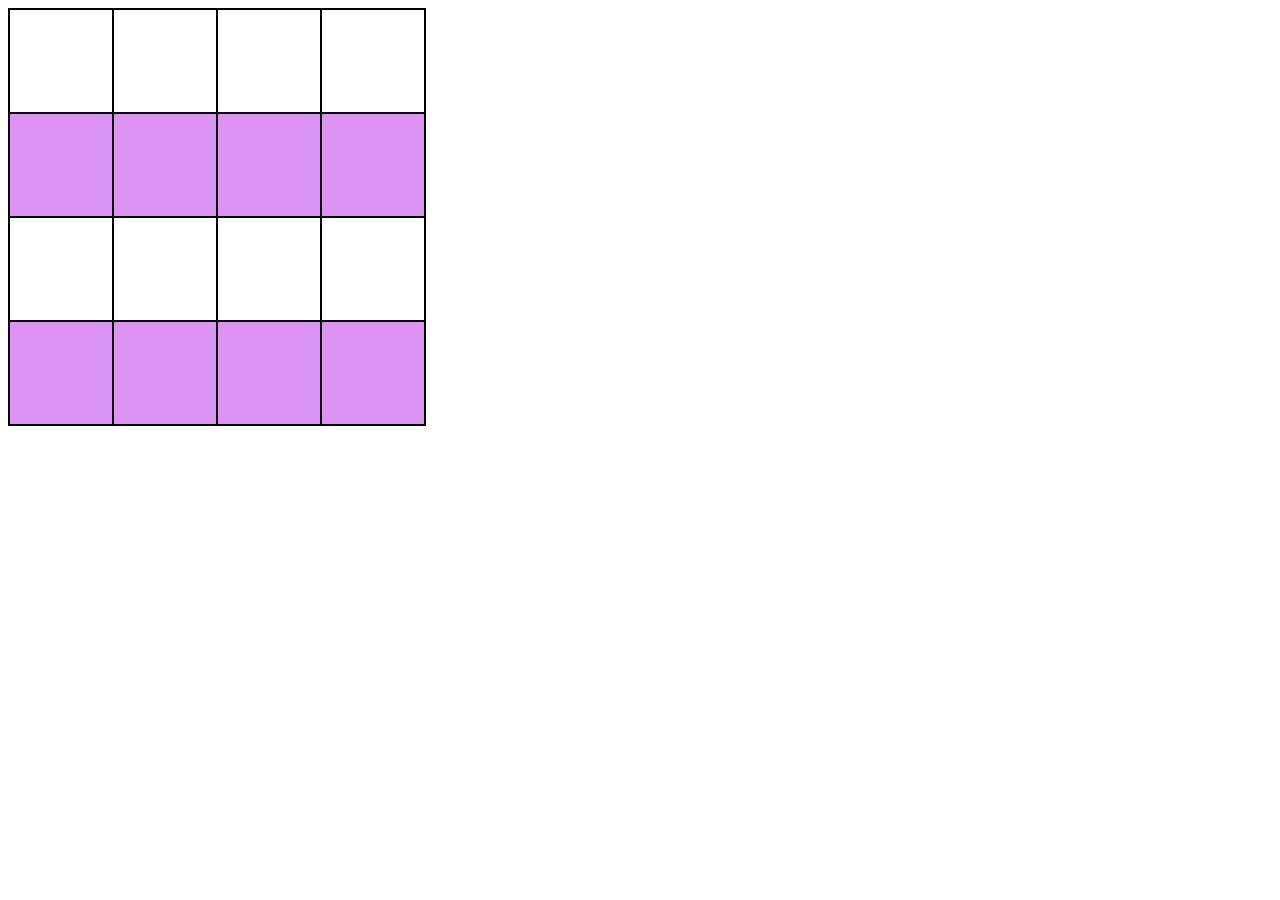
<file: 01_table/index.html>
<!DOCTYPE html>
<html lang="en">
<head>
    <meta charset="UTF-8">
    <meta name="viewport" content="width=device-width, initial-scale=1.0">
    <meta http-equiv="X-UA-Compatible" content="ie=edge">
    <title>Document</title>
    <link rel="stylesheet" href="main.css">
</head>
<body>
    <table>
        <tbody class="table">
            <tr class="one">
                <td colspan="2"></td>
                <td colspan="2"></td>
                <td colspan="1"></td>
                <td colspan="2"></td>
            </tr>
            <tr class="two">
                <td colspan="2"></td>
                <td colspan="2"></td>
                <td colspan="1"></td>
                <td colspan="2"></td>
            </tr>
            <tr class="three">
                <td colspan="2"></td>
                <td colspan="2"></td>
                <td colspan="1"></td>
                <td colspan="2"></td>
            </tr>
            <tr class="fore">
                <td colspan="2"></td>
                <td colspan="2"></td>
                <td colspan="1"></td>
                <td colspan="2"></td>
            </tr>
        </tbody>
    </table>    
</body>
</html>
</file>
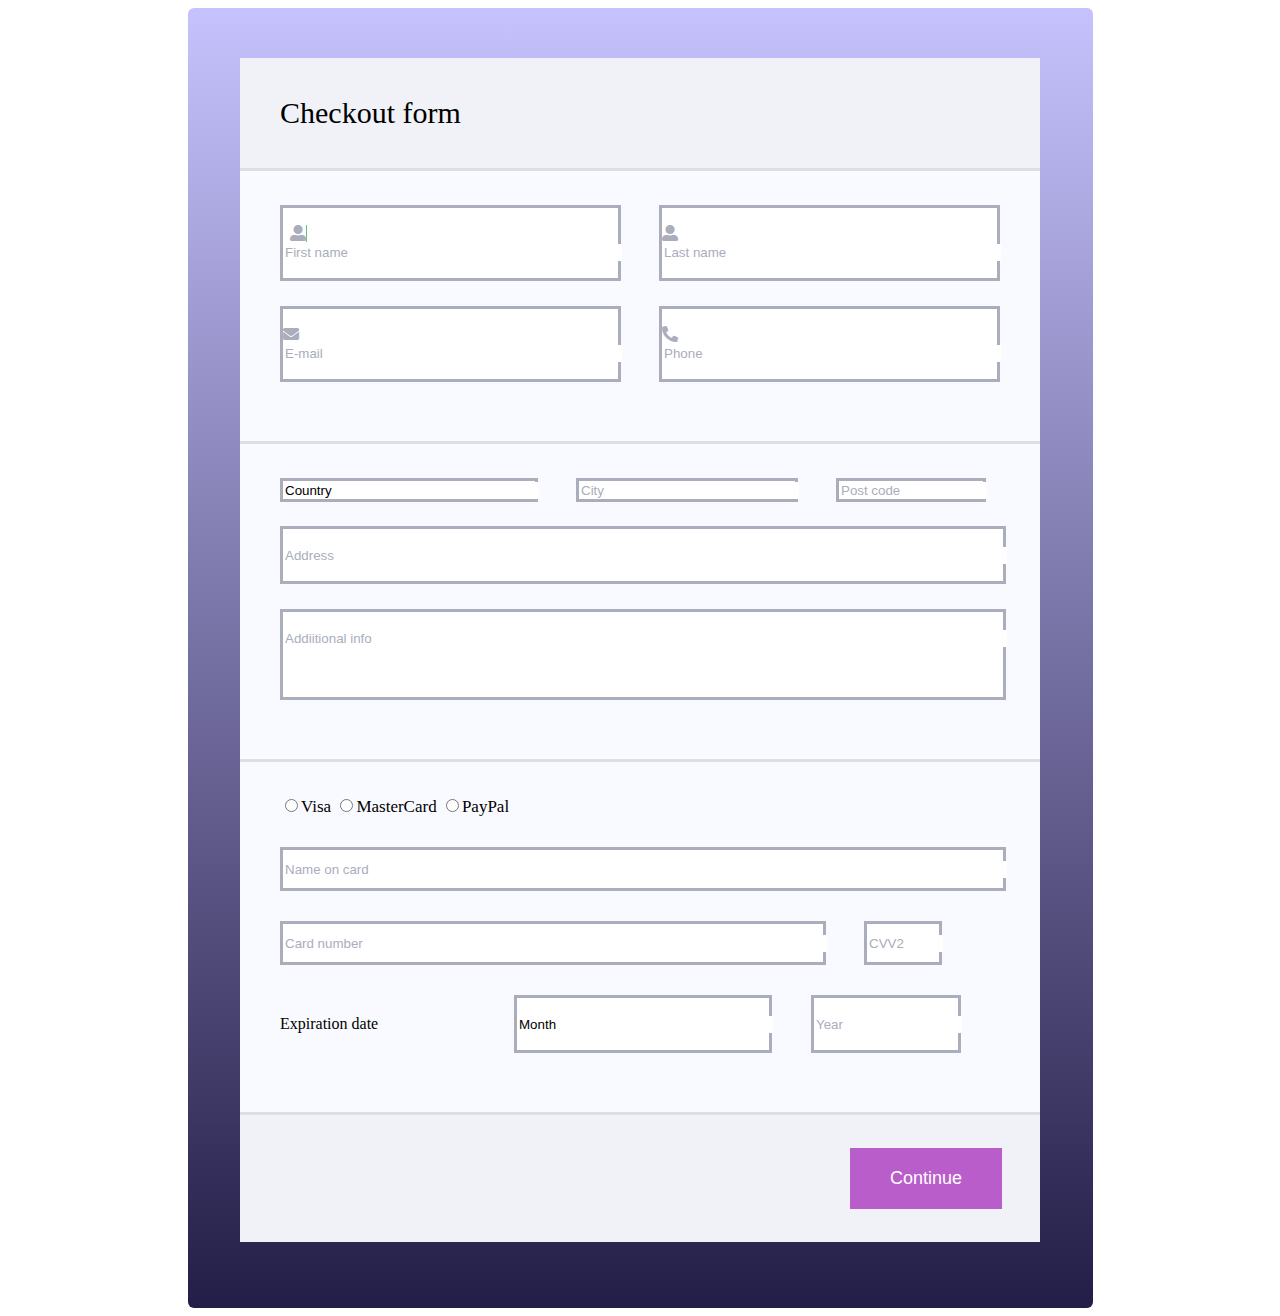
<file: 02_form/index.html>
<!DOCTYPE html>
<html lang="en">
<head>
    <meta charset="UTF-8">
    <meta name="viewport" content="width=device-width, initial-scale=1.0">
    <meta http-equiv="X-UA-Compatible" content="ie=edge">
    <title>Document</title>
    <link rel="stylesheet" href="https://cdnjs.cloudflare.com/ajax/libs/font-awesome/5.11.2/css/all.min.css">
    <link rel="stylesheet" href="/main.css">
</head>
<body>
    <div class="form-gradient">
        <form class="form">
                <div class="form-title">
                    Checkout form
                </div>
                <div class="form-block form-first-block">
                    <div class="text-feild">
                        <span class="icon"><i class="fas fa-user-alt"></i></span>
                        <input type="text" placeholder="First name">
                    </div>
                    <div class="text-feild">
                        <span><i class="fas fa-user-alt"></i></span>
                        <input type="text" placeholder="Last name">
                    </div>
                    <div class="text-feild">
                        <span><i class="fas fa-envelope"></i></span>
                        <input type="text" placeholder="E-mail">
                    </div>
                    <div class="text-feild">
                        <span><i class="fas fa-phone-alt"></i></span>
                        <input type="text" placeholder="Phone">
                    </div>
                </div>
                <div class="form-block form-two-block">
                    <div class="two-block-top">
                        <div class="text-feild-two webkit-outer-spin-button black-placeholder">
                            <input type="text" placeholder="Country">
                        </div>
                        <div class="text-feild-two">
                            <input type="text" placeholder="City">
                        </div>
                        <div class="text-feild-two">
                            <input type="text" placeholder="Post code">
                        </div>
                    </div>
                    <div class="two-block-bottom">
                        <div class="text-feild two-block">
                            <input type="text" placeholder="Address">
                        </div>
                        <div class="text-feild two-block">
                            <input type="text" placeholder="Addiitional info">
                        </div>
                    </div>
                </div>
                <div class="form-block form-three-block">
                    <div class="three-block-bottom">
                        <div class="three-block-top">
                            <input type="radio" id="radioButton">Visa
                            <input type="radio" id="radioButton">MasterCard
                            <input type="radio" id="radioButton">PayPal
                        </div>
                        <div class="three-block-middle">
                            <input type="text" placeholder="Name on card">
                        </div>
                        <div class="block-middle text-middle-block">
                            <div class="text-middle-block-one">
                                <input type="text" placeholder="Card number">
                            </div>
                            <div class="text-middle-block-two">
                                <input type="text" placeholder="CVV2">
                            </div>
                        </div>
                        <div class="three-block-bottom">
                            <div class="three-block-text">Expiration date</div>
                            <div class="text-feild block-bottom black-placeholder">
                                <input type="text" placeholder="Month">
                            </div>
                            <div class="text-feild block-bottom">
                                <input type="text" placeholder="Year">
                            </div>
                    </div>
                    </div>
                </div>
                <div class="footer">
                    <div>
                        <button>Continue</button>
                </div>
        </form>
    </div>
</body>
</html>
</file>
<file: 01_table/main.css>
table, td, tr {
  border: 1 px solid black;
  border-collapse: collapse;
}

td {
  width: 100px;
  height: 100px;
  border: 2px solid black;
}

tr {
  border: 2px solid black;
  cursor: pointer;
}

tr:nth-child(2n) {
  background: #db94f1;
}

.two:hover {
  background: #d3e019;
}

.fore:hover {
  background: green;
}
/*# sourceMappingURL=main.css.map */
</file>
<file: main.css>
.form-gradient {
  max-width: 905px;
  width: 100%;
  margin-left: auto;
  margin-right: auto;
  padding: 50px 0;
  background: #b95dca;
  background: -webkit-gradient(linear, left top, left bottom, from(#c6c2fd), to(#231e47));
  background: linear-gradient(#c6c2fd, #231e47);
  border-radius: 6px;
  height: 1200px;
}

.form {
  max-width: 800px;
  margin-left: auto;
  margin-right: auto;
}

.form-title {
  font-size: 30px;
  padding: 38px 40px;
  background: #f1f2f7;
  border-bottom: 3px solid #dedde3;
}

.form-block {
  padding: 34px 40px;
  background: #f9faff;
  border-bottom: 3px solid #dedde3;
}

.form-first-block .text-feild {
  max-width: 335px;
  display: inline-block;
}

.text-feild {
  max-width: 100%;
  width: 100%;
  display: inline-block;
  color: #aaadbc;
  background-color: white;
  border: 3px solid #aaadbc;
  margin-bottom: 25px;
  padding: 17px 0;
}

.text-feild:first-child {
  margin-right: 34px;
}

.text-feild:nth-child(3) {
  margin-right: 34px;
}

.text-feild input {
  border: none;
  width: 100%;
}

input::-webkit-input-placeholder {
  color: #aaadbc;
}

.icon {
  border-right: 1px solid #65c178;
  margin-left: 7px;
  line-height: 10px;
}

.icon::after {
  margin-left: 17px;
  margin-right: 17px;
}

.form-two-block .text-feild-two {
  max-width: 800px;
  width: 100%;
  background: #f1f2f7;
}

.two-block-top {
  padding-bottom: 24px;
}

.text-feild-two:first-child {
  margin-right: 34px;
  max-width: 100%;
  width: 35%;
  display: inline-block;
  color: #aaadbc;
  background-color: white;
  border: 3px solid #aaadbc;
}

.black-placeholder input::-webkit-input-placeholder {
  color: black;
}

.text-feild-two:nth-child(2) {
  margin-right: 34px;
  max-width: 100%;
  width: 30%;
  display: inline-block;
  color: #aaadbc;
  background-color: white;
  border: 3px solid #aaadbc;
}

.text-feild-two:nth-child(3) {
  max-width: 100%;
  width: 20%;
  display: inline-block;
  color: #aaadbc;
  background-color: white;
  border: 3px solid #aaadbc;
}

.text-feild-two input {
  border: none;
  width: 100%;
}

.two-block:last-child {
  padding-bottom: 50px;
}

.three-block-top {
  font-size: 17px;
  padding-bottom: 30px;
}

.three-block-middle {
  max-width: 100%;
  width: 100%;
  color: #aaadbc;
  background-color: white;
  border: 3px solid #aaadbc;
  margin-bottom: 30px;
  padding: 10px 0;
}

.three-block-middle input {
  border: none;
  width: 100%;
}

.text-middle-block-one {
  max-width: 100%;
  width: 75%;
  color: #aaadbc;
  background-color: white;
  border: 3px solid #aaadbc;
  margin-bottom: 30px;
  margin-right: 34px;
  padding: 10px 0;
  display: inline-block;
}

.text-middle-block-one input {
  border: none;
  width: 100%;
}

.text-middle-block-two {
  max-width: 100%;
  width: 10%;
  color: #aaadbc;
  background-color: white;
  border: 3px solid #aaadbc;
  padding: 10px 0;
  display: inline-block;
}

.text-middle-block-two input {
  border: none;
  width: 100%;
}

.three-block-text {
  margin-right: 14px;
  max-width: 100%;
  width: 30%;
  display: inline-block;
}

.block-bottom:nth-child(2) {
  margin-right: 35px;
  max-width: 100%;
  width: 35%;
  display: inline-block;
  color: #aaadbc;
  background-color: white;
  border: 3px solid #aaadbc;
}

.black-placeholder input::-webkit-input-placeholder {
  color: black;
}

.block-bottom:nth-child(3) {
  max-width: 100%;
  width: 20%;
  display: inline-block;
  color: #aaadbc;
  background-color: white;
  border: 3px solid #aaadbc;
}

.block-bottom input {
  border: none;
  width: 100%;
}

.footer {
  max-width: 800px;
  width: 100%;
  background: #f1f2f7;
}

button {
  background: #b95dca;
  padding: 20px 40px;
  margin: 33px 610px;
  border: none;
  color: white;
  font-size: 18px;
}
/*# sourceMappingURL=main.css.map */
</file>
